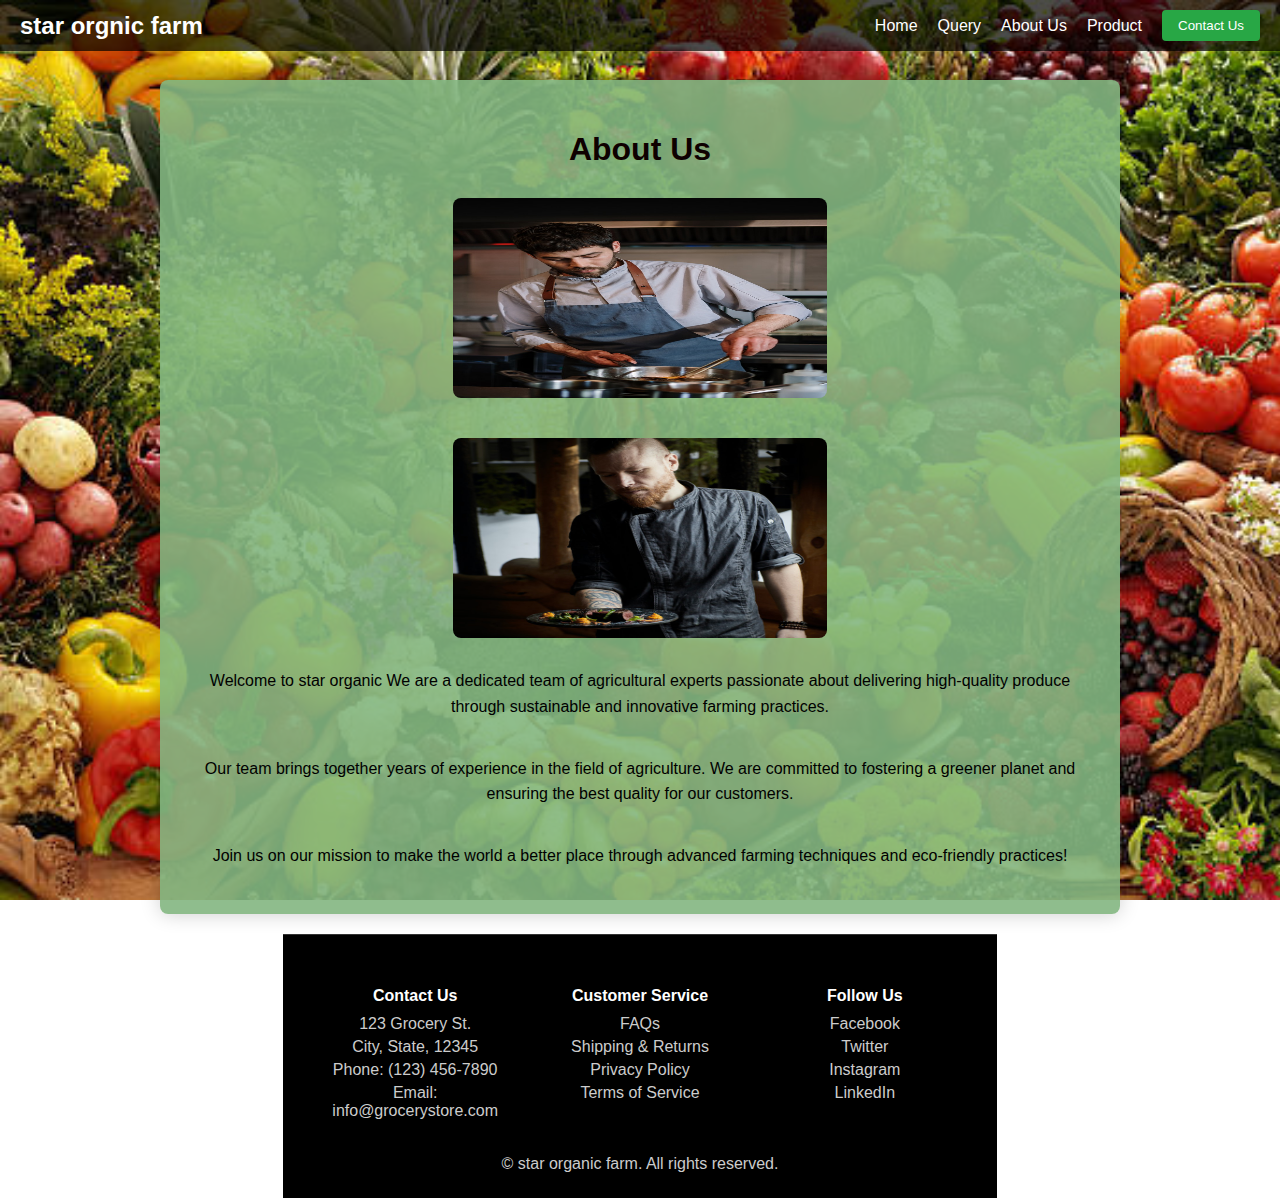
<file: aboutus.html>
<!DOCTYPE html>
<html lang="en">
<head>
    <meta charset="UTF-8">
    <meta name="viewport" content="width=device-width, initial-scale=1.0">
    <title>About Us</title>
    <style>
        body {
            font-family: Arial, sans-serif;
            margin: 0;
            padding: 0;
            background: url('images/1122222.jpg') no-repeat center center fixed;
            background-size: cover;
            color: #020000;
            display: flex;
            flex-direction: column;
            align-items: center;
            min-height: 100vh;
            overflow-x: hidden;
        }

        header {
            position: absolute;
            top: 0;
            width: 100%;
            background: rgba(0, 0, 0, 0.7);
            padding: 10px 0;
            display: flex;
            align-items: center;
            justify-content: space-between;
            z-index: 1000;
            flex-wrap: wrap;
        }

        .logo {
            color: #fff;
            font-size: 24px;
            font-weight: bold;
            margin-left: 20px;
        }

        nav {
            margin-right: 20px;
            display: flex;
            align-items: center;
            flex-wrap: wrap;
        }

        nav a {
            color: #fff;
            text-decoration: none;
            margin: 0 10px;
            font-size: 16px;
            transition: color 0.3s;
        }

        nav a:hover {
            color: #56ab2f;
        }

        nav button {
            margin-left: 10px;
            padding: 8px 16px;
            background-color: #28a745;
            color: white;
            border: none;
            border-radius: 4px;
            cursor: pointer;
            transition: background-color 0.3s, transform 0.3s;
        }

        nav button:hover {
            background-color: #218838;
            transform: scale(1.05);
        }

        nav button:active {
            background-color: #2b8340;
        }

        .container {
            background: rgba(131, 182, 129, 0.9);
            padding: 30px;
            border-radius: 8px;
            box-shadow: 0 0 20px rgba(0, 0, 0, 0.2);
            width: 80%;
            max-width: 900px;
            margin-top: 80px;
            text-align: center;
            animation: fadeIn 2s ease-in-out;
        }

        h1 {
            color: #0e0000;
            margin-bottom: 20px;
            animation: slideDown 1s ease-out;
        }

        .content {
            display: flex;
            flex-direction: column;
            align-items: center;
        }

        .content img {
            width: 100%;
            max-width: 400px;
            border-radius: 8px;
            margin: 10px;
            transition: transform 0.3s, box-shadow 0.3s;
        }

        .content img:hover {
            transform: scale(1.05);
            box-shadow: 0 4px 8px rgba(0, 0, 0, 0.3);
        }

        .content p {
            color: #000000;
            line-height: 1.6;
            margin-top: 20px;
            animation: fadeInUp 1s ease-in-out;
        }

        .content .team-imgs {
            display: flex;
            justify-content: center;
            gap: 20px;
            flex-wrap: wrap;
        }

        @keyframes fadeIn {
            from {
                opacity: 0;
                transform: scale(0.8);
            }
            to {
                opacity: 1;
                transform: scale(1);
            }
        }

        @keyframes slideDown {
            from {
                opacity: 0;
                transform: translateY(-30px);
            }
            to {
                opacity: 1;
                transform: translateY(0);
            }
        }

        @keyframes fadeInUp {
            from {
                opacity: 0;
                transform: translateY(20px);
            }
            to {
                opacity: 1;
                transform: translateY(0);
            }
        }

        @media (max-width: 768px) {
            .content {
                padding: 20px;
            }
            .content .team-imgs {
                flex-direction: column;
            }
            .content img {
                max-width: 100%;
                margin: 10px 0;
            }
        }

        @media (max-width: 480px) {
            header {
                flex-direction: column;
                align-items: flex-start;
            }
            nav {
                flex-direction: column;
                margin-right: 0;
            }
            nav a {
                margin: 5px 0;
            }
            nav button {
                margin-top: 10px;
            }
        }
    </style>
</head>
<body>

    <header>
        <div class="logo">star orgnic farm</div>
        <nav>
            <a href="index.html">Home</a>
            <a href="query.html">Query</a>
            <a href="aboutus.html">About Us</a>
            <a href="product.html">Product</a>
            <button onclick="window.location.href='contactus.html'">Contact Us</button>
          
        </nav>
    </header>

    <div class="container">
        <h1>About Us</h1>
        <div class="content">
            <div class="team-imgs">
                <img src="images/chef1.jpg" alt="Team Member 1" width="mx-auto" height="200">
                <img src="images/chef3.jpg" alt="Team Member 2"width height="200" width="mx-auto">
                
            </div>
            <p>Welcome to star organic We are a dedicated team of agricultural experts passionate about delivering high-quality produce through sustainable and innovative farming practices.</p>
            <p>Our team brings together years of experience in the field of agriculture. We are committed to fostering a greener planet and ensuring the best quality for our customers.</p>
            <p>Join us on our mission to make the world a better place through advanced farming techniques and eco-friendly practices!</p>
        </div>
    </div>

     <!-- footer section starts -->
     <style>
        body {
            font-family: Arial, sans-serif;
            margin: 0;
            padding: 0;
        }
        footer {
            background-color: #000;
            color: #fff;
            padding: 20px;
            text-align: center;
            border-top: 1px solid #333;
            margin-top: 20px;
        }
        footer h4 {
            margin-bottom: 10px;
            color: #fff;
        }
        footer p {
            margin: 5px 0;
            color: #ccc;
        }
        footer a {
            color: #ccc;
            text-decoration: none;
            transition: color 0.3s;
        }
        footer a:hover {
            color: #ff5722;
        }
        #back-to-top {
            display: none;
            position: fixed;
            bottom: 20px;
            right: 20px;
            background-color: #ff5722;
            color: white;
            border: none;
            padding: 10px 20px;
            cursor: pointer;
            border-radius: 5px;
            transition: background-color 0.3s, transform 0.3s;
        }
        #back-to-top:hover {
            background-color: #e64a19;
            transform: scale(1.1);
        }
        @keyframes fadeIn {
            from { opacity: 0; }
            to { opacity: 1; }
        }
        .fade-in {
            animation: fadeIn 2s;
        }
    </style>
</head>
<body>

<!-- Other content of the website -->

<footer class="fade-in">
    <div style="max-width: 1200px; margin: auto;">
        <div style="display: flex; justify-content: space-between; flex-wrap: wrap;">
            <div style="flex: 1; min-width: 200px; margin: 10px;">
                <h4>Contact Us</h4>
                <p>123 Grocery St.</p>
                <p>City, State, 12345</p>
                <p>Phone: (123) 456-7890</p>
                <p>Email: info@grocerystore.com</p>
            </div>
            <div style="flex: 1; min-width: 200px; margin: 10px;">
                <h4>Customer Service</h4>
                <p><a href="#">FAQs</a></p>
                <p><a href="#">Shipping & Returns</a></p>
                <p><a href="#">Privacy Policy</a></p>
                <p><a href="#">Terms of Service</a></p>
            </div>
            <div style="flex: 1; min-width: 200px; margin: 10px;">
                <h4>Follow Us</h4>
                <p><a href="#">Facebook</a></p>
                <p><a href="#">Twitter</a></p>
                <p><a href="#">Instagram</a></p>
                <p><a href="#">LinkedIn</a></p>
            </div>
        </div>
        <div style="margin-top: 20px;">
            <p>&copy; star organic farm. All rights reserved.</p>
        </div>
    </div>
</footer>

<button id="back-to-top" onclick="scrollToTop()">Back to Top</button>

<script>
    // Show the "Back to Top" button when the user scrolls down
    window.onscroll = function() {
        var backToTopButton = document.getElementById('back-to-top');
        if (document.body.scrollTop > 200 || document.documentElement.scrollTop > 200) {
            backToTopButton.style.display = 'block';
            backToTopButton.classList.add('fade-in');
        } else {
            backToTopButton.style.display = 'none';
        }
    };

    // Scroll smoothly to the top of the page
    function scrollToTop() {
        window.scrollTo({top: 0, behavior: 'smooth'});
    }
</script>

    <!-- footer section ends -->

</body>
</html>
</file>
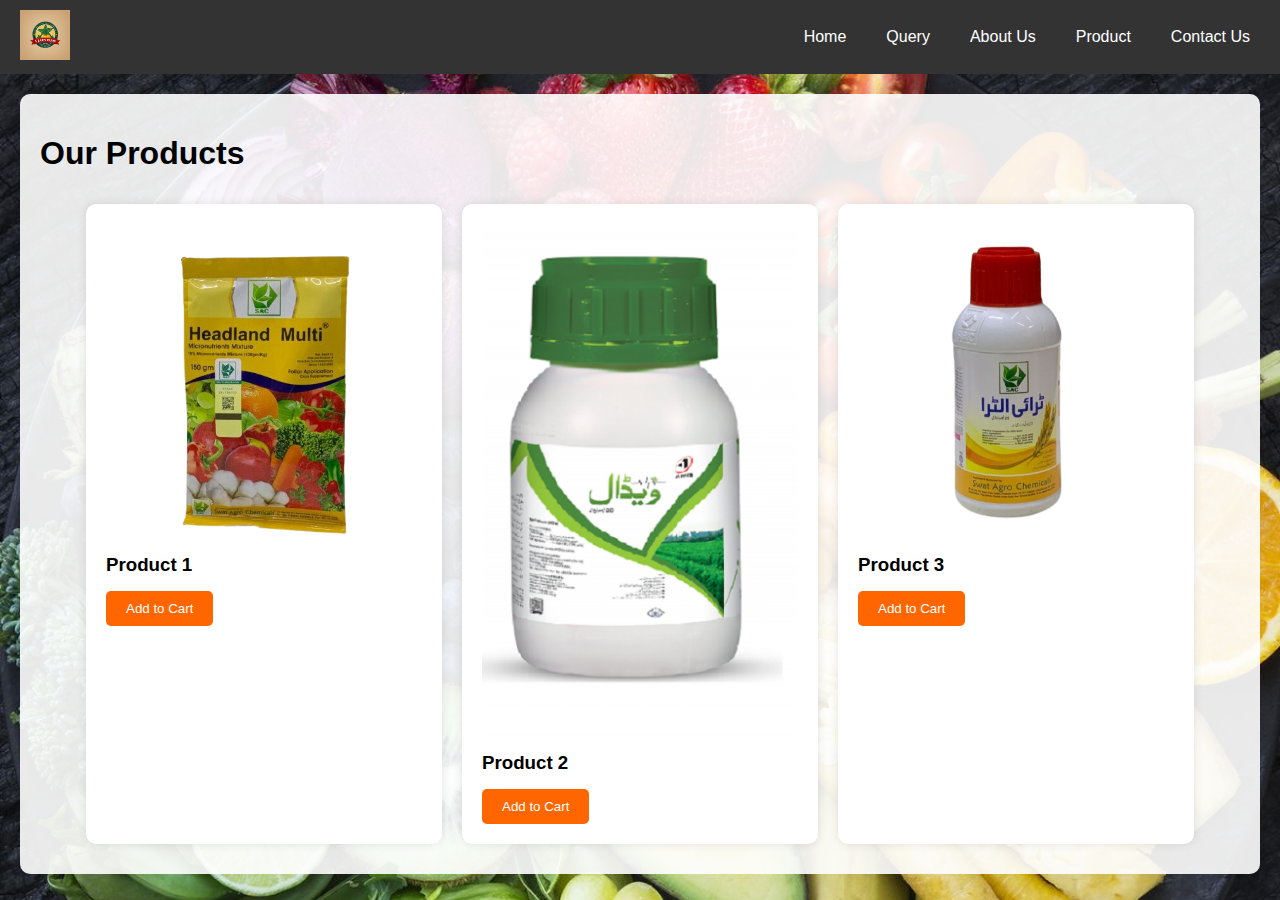
<file: agroproducts.html>
<!DOCTYPE html>
<html lang="en">
<head>
    <meta charset="UTF-8">
    <meta name="viewport" content="width=device-width, initial-scale=1.0">
    <title>Product Page</title>
    <style>
        body {
            font-family: Arial, sans-serif;
            margin: 0;
            padding: 0;
            background-image: url('images/multicoloured-fruit-and-vegetables-in-a-black-bowl-royalty-free-image-1650038864.jpg');
            background-size: cover;
            background-attachment: fixed;
        }
        header {
            display: flex;
            justify-content: space-between;
            align-items: center;
            padding: 10px 20px;
            background-color: rgba(0, 0, 0, 0.7);
        }
        .logo img {
            width: 50px;
            height: 50px;
        }
        nav ul {
            list-style-type: none;
            margin: 0;
            padding: 0;
            display: flex;
        }
        nav ul li {
            margin: 0 15px;
        }
        nav ul li a {
            color: white;
            text-decoration: none;
            font-size: 16px;
            transition: color 0.3s;
        }
        nav ul li a:hover {
            color: #ff6600;
        }
        .container {
            padding: 20px;
            background-color: rgba(255, 255, 255, 0.9);
            margin: 20px;
            border-radius: 10px;
        }
        .product {
            display: flex;
            flex-wrap: wrap;
            justify-content: center;
        }
        .product-item {
            margin: 10px;
            padding: 20px;
            background-color: #fff;
            border-radius: 10px;
            box-shadow: 0 0 10px rgba(0, 0, 0, 0.1);
            transition: transform 0.3s;
            width: calc(33% - 40px);
            box-sizing: border-box;
        }
        .product-item:hover {
            transform: scale(1.05);
        }
        .product-item img {
            max-width: 100%;
            border-radius: 10px;
        }
        .product-item h3 {
            margin: 10px 0 0 0;
        }
        .product-item p {
            margin: 5px 0 0 0;
        }
        .product-item button {
            margin-top: 10px;
            padding: 10px 20px;
            background-color: #ff6600;
            color: white;
            border: none;
            border-radius: 5px;
            cursor: pointer;
            transition: background-color 0.3s;
        }
        .product-item button:hover {
            background-color: #e65c00;
        }
    </style>
</head>
<body>
    <style>
        body {
            font-family: Arial, sans-serif;
            margin: 0;
            padding: 0;
        }
        header {
            display: flex;
            justify-content: space-between;
            align-items: center;
            background-color: #333;
            padding: 10px 20px;
            position: relative;
        }
        .logo img {
            height: 50px;
        }
        nav {
            display: flex;
            align-items: center;
        }
        nav a {
            color: white;
            text-decoration: none;
            margin-left: 20px;
            font-size: 16px;
            position: relative;
            padding: 10px;
        }
        nav a:hover {
            text-decoration: underline;
        }
        .dropdown {
            position: relative;
            display: inline-block;
        }
        .dropdown-content {
            display: none;
            position: absolute;
            background-color: #f9f9f9;
            min-width: 160px;
            box-shadow: 0px 8px 16px 0px rgba(0,0,0,0.2);
            z-index: 1;
        }
        .dropdown-content a {
            color: black;
            padding: 12px 16px;
            text-decoration: none;
            display: block;
        }
        .dropdown-content a:hover {
            background-color: #f1f1f1;
        }
        .dropdown:hover .dropdown-content {
            display: block;
        }
        .menu-icon {
            display: none;
            flex-direction: column;
            cursor: pointer;
        }
        .menu-icon div {
            width: 25px;
            height: 3px;
            background-color: white;
            margin: 4px 0;
        }
        @media (max-width: 768px) {
            nav {
                display: none;
                flex-direction: column;
                width: 100%;
            }
            nav a {
                margin-left: 0;
                text-align: center;
                padding: 10px 0;
                border-top: 1px solid #444;
                border-bottom: 1px solid #444;
            }
            .menu-icon {
                display: flex;
            }
            .dropdown-content {
                position: static;
                box-shadow: none;
            }
            .dropdown-content a {
                padding: 10px;
            }
        }
    </style>
    <script>
        function toggleMenu() {
            const nav = document.querySelector('nav');
            nav.style.display = nav.style.display === 'flex' ? 'none' : 'flex';
        }
    </script>
</head>
<body>
    <header>
        <div class="logo">
            <img src="images/993a8d8d-50c9-4464-82e1-517bc8c362ad.png" alt="Logo" height="300" width="mx-auto">
        </div>
        <div class="menu-icon" onclick="toggleMenu()">
            <div></div>
            <div></div>
            <div></div>
        </div>
        <nav>
            <a href="index.html">Home</a>
            <a href="query.html">Query</a>
            <a href="aboutus.html">About Us</a>
            <div class="dropdown">
                <a href="product.html">Product</a>
                <div class="dropdown-content">
                   
             <li><a class="" href="fruit.html">FRUITS</a></li>
              <li><a class="" href="vegatables.html">vegatables</a></li>
              <li><a class="" href="agroproducts.html">agroproducts</a></li>
              <li><a class="" href="riceproduct.html">riceproduct</a></li>
              <li><a class="" href="nutritiouscereals.html">cereals</a></li>
              <li><a class="" href="pulses.html">cereals</a></li>
                </div>
            </div>
            <a href="contactus.html">Contact Us</a>
            

        </nav>
    </header>
    <div class="container">
        <h1>Our Products</h1>
        <div class="product">
            <div class="product-item">
                <img src="images/agro 2.png" alt="Product 1">
                <h3>Product 1</h3>
                <p></p>
                <button onclick="alert('Product 1 added to cart')">Add to Cart</button>
            </div>
            <div class="product-item">
                <img src="images/agro 4.png" alt="Product 2">
                <h3>Product 2</h3>
                <p></p>
                <button onclick="alert('Product 2 added to cart')">Add to Cart</button>
            </div>
            <div class="product-item">
                <img src="images/agro.png" alt="Product 3">
                <h3>Product 3</h3>
                <p></p>
                <button onclick="alert('Product 3 added to cart')">Add to Cart</button>
            </div>
          
           
    </div>
</body>
</html>
</file>
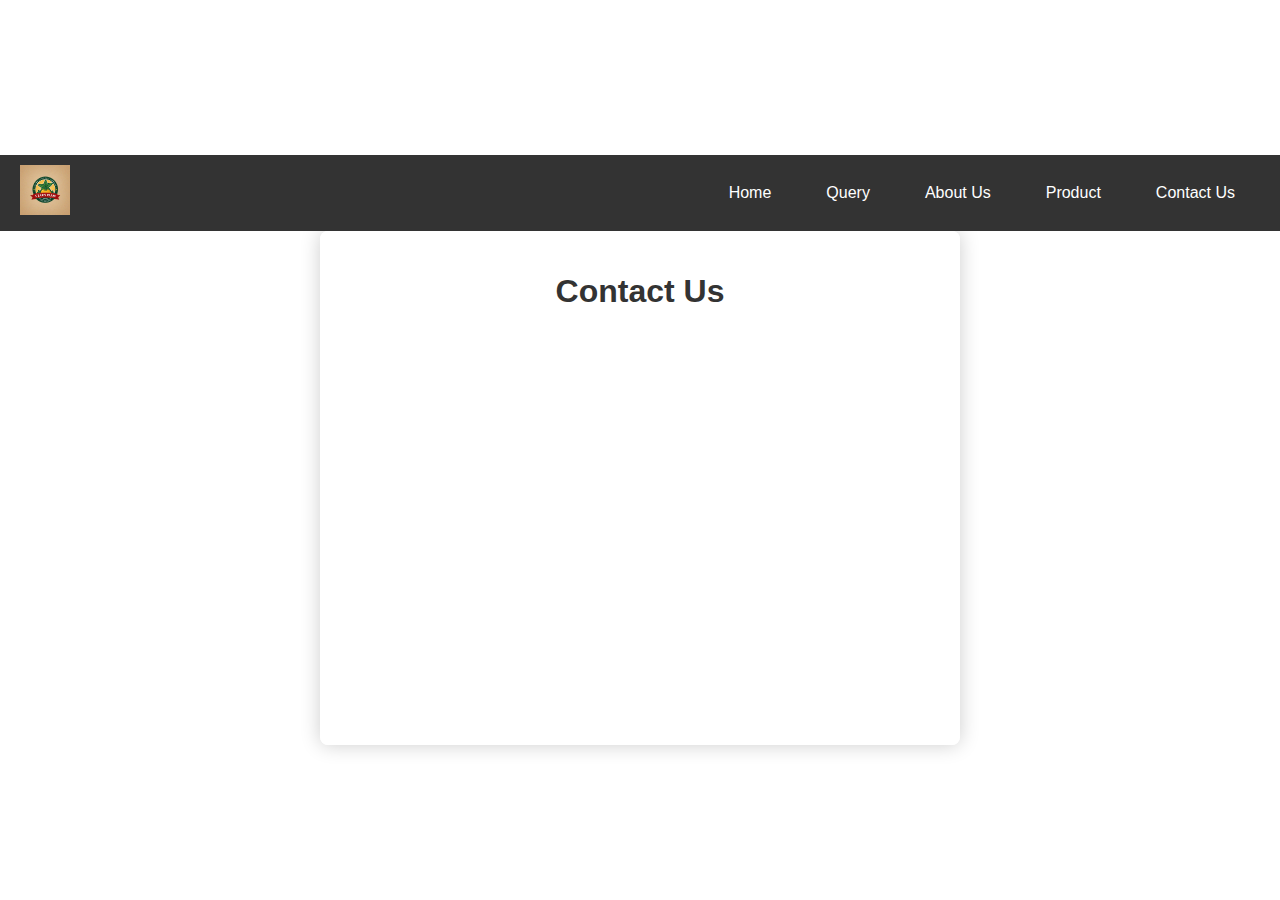
<file: contactus.html>
<!DOCTYPE html>
<html lang="en">
<head>
    <meta charset="UTF-8">
    <meta name="viewport" content="width=device-width, initial-scale=1.0">
    <title>Contact Us</title>
    <style>
        body {
            font-family: 'Arial', sans-serif;
            margin: 0;
            padding: 0;
            display: flex;
            flex-direction: column;
            align-items: center;
            justify-content: center;
            height: 100vh;
            background: url('https://source.unsplash.com/1600x900/?nature,landscape') no-repeat center center fixed;
            background-size: cover;
            overflow: hidden;
        }
        header {
            position: absolute;
            top: 0;
            width: 100%;
            background: rgba(0, 0, 0, 0.7);
            padding: 10px 0;
            display: flex;
            align-items: center;
            justify-content: space-between;
            z-index: 1000;
        }
        .logo {
            margin-left: 20px;
            color: #fff;
            font-size: 24px;
            font-weight: bold;
        }
        nav {
            margin-right: 20px;
        }
        nav a {
            color: #fff;
            text-decoration: none;
            margin: 0 15px;
            font-size: 16px;
            transition: color 0.3s;
        }
        nav a:hover {
            color: #56ab2f;
        }
        .container {
            background: rgba(255, 255, 255, 0.9);
            padding: 20px;
            border-radius: 8px;
            box-shadow: 0 0 20px rgba(0, 0, 0, 0.2);
            width: 80%;
            max-width: 600px;
            animation: fadeIn 2s ease-in-out;
        }
        h1 {
            text-align: center;
            color: #333;
            margin-bottom: 20px;
            animation: slideDown 1s ease-out;
        }
        form {
            display: flex;
            flex-direction: column;
        }
        label {
            margin-top: 10px;
            font-weight: bold;
            color: #555;
            opacity: 0;
            animation: fadeInUp 1s forwards;
        }
        input, textarea {
            margin-top: 5px;
            padding: 10px;
            border: 1px solid #ccc;
            border-radius: 4px;
            transition: border-color 0.3s, background-color 0.3s;
            opacity: 0;
            animation: fadeInUp 1s forwards;
        }
        input:focus, textarea:focus {
            border-color: #56ab2f;
            background-color: #eaffea;
        }
        button {
            margin-top: 20px;
            padding: 10px;
            background-color: #28a745;
            color: white;
            border: none;
            border-radius: 4px;
            cursor: pointer;
            transition: background-color 0.3s, transform 0.3s;
            opacity: 0;
            animation: fadeInUp 1s forwards;
        }
        button:hover {
            background-color: #218838;
            transform: scale(1.05);
        }
        button:active {
            background-color: #1e7e34;
        }
        @keyframes fadeIn {
            from {
                opacity: 0;
                transform: scale(0.8);
            }
            to {
                opacity: 1;
                transform: scale(1);
            }
        }
        @keyframes slideDown {
            from {
                opacity: 0;
                transform: translateY(-50px);
            }
            to {
                opacity: 1;
                transform: translateY(0);
            }
        }
        @keyframes fadeInUp {
            from {
                opacity: 0;
                transform: translateY(20px);
            }
            to {
                opacity: 1;
                transform: translateY(0);
            }
        }
        form label:nth-child(1) { animation-delay: 0.2s; }
        form label:nth-child(2) { animation-delay: 0.4s; }
        form label:nth-child(3) { animation-delay: 0.6s; }
        form label:nth-child(4) { animation-delay: 0.8s; }
        form label:nth-child(5) { animation-delay: 1.0s; }
        form input:nth-child(2) { animation-delay: 0.2s; }
        form input:nth-child(4) { animation-delay: 0.4s; }
        form input:nth-child(6) { animation-delay: 0.6s; }
        form textarea { animation-delay: 0.8s; }
        form button { animation-delay: 1.0s; }
    </style>
</head>
<body>

    <style>
        body {
            font-family: Arial, sans-serif;
            margin: 0;
            padding: 0;
        }
        header {
            display: flex;
            justify-content: space-between;
            align-items: center;
            background-color: #333;
            padding: 10px 20px;
            position: relative;
        }
        .logo img {
            height: 50px;
        }
        nav {
            display: flex;
            align-items: center;
        }
        nav a {
            color: white;
            text-decoration: none;
            margin-left: 20px;
            font-size: 16px;
            position: relative;
            padding: 10px;
        }
        nav a:hover {
            text-decoration: underline;
        }
        .dropdown {
            position: relative;
            display: inline-block;
        }
        .dropdown-content {
            display: none;
            position: absolute;
            background-color: #f9f9f9;
            min-width: 160px;
            box-shadow: 0px 8px 16px 0px rgba(0,0,0,0.2);
            z-index: 1;
        }
        .dropdown-content a {
            color: black;
            padding: 12px 16px;
            text-decoration: none;
            display: block;
        }
        .dropdown-content a:hover {
            background-color: #f1f1f1;
        }
        .dropdown:hover .dropdown-content {
            display: block;
        }
        .menu-icon {
            display: none;
            flex-direction: column;
            cursor: pointer;
        }
        .menu-icon div {
            width: 25px;
            height: 3px;
            background-color: white;
            margin: 4px 0;
        }
        @media (max-width: 768px) {
            nav {
                display: none;
                flex-direction: column;
                width: 100%;
            }
            nav a {
                margin-left: 0;
                text-align: center;
                padding: 10px 0;
                border-top: 1px solid #444;
                border-bottom: 1px solid #444;
            }
            .menu-icon {
                display: flex;
            }
            .dropdown-content {
                position: static;
                box-shadow: none;
            }
            .dropdown-content a {
                padding: 10px;
            }
        }
    </style>
    <script>
        function toggleMenu() {
            const nav = document.querySelector('nav');
            nav.style.display = nav.style.display === 'flex' ? 'none' : 'flex';
        }
    </script>
</head>
<body>
    <header>
        <div class="logo">
            <img src="images/993a8d8d-50c9-4464-82e1-517bc8c362ad.png" alt="Logo">
        </div>
        <div class="menu-icon" onclick="toggleMenu()">
            <div></div>
            <div></div>
            <div></div>
        </div>
        <nav>
            <a href="index.html">Home</a>
            <a href="query.html">Query</a>
            <a href="aboutus.html">About Us</a>
            <div class="dropdown">
                <a href="product.html">Product</a>
                <div class="dropdown-content">
                   
             <li><a class="" href="fruit.html">FRUITS</a></li>
              <li><a class="" href="vegatables.html">vegatables</a></li>
              <li><a class="" href="agroproducts.html">agroproducts</a></li>
              <li><a class="" href="riceproduct.html">riceproduct</a></li>
              <li><a class="" href="nutritiouscereals.html">cereals</a></li>
              <li><a class="" href="pulses.html">cereals</a></li>
                </div>
            </div>
            <a href="contactus.html">Contact Us</a>
            
        </nav>
    </header>

    <div class="container">
        <h1>Contact Us</h1>
        <form id="contactForm">
            <label for="name">Name</label>
            <input type="text" id="name" name="name" required>
            
            <label for="phone">Phone Number</label>
            <input type="tel" id="phone" name="phone" required>
            
            <label for="email">Email</label>
            <input type="email" id="email" name="email" required>
            
            <label for="message">Message</label>
            <textarea id="message" name="message" rows="5" required></textarea>
            
            <button type="submit">Submit</button>
        </form>
    </div>

    <script>
        document.getElementById('contactForm').addEventListener('submit', function(event) {
            event.preventDefault();
            
            var name = document.getElementById('name').value;
            var phone = document.getElementById('phone').value;
            var email = document.getElementById('email').value;
            var message = document.getElementById('message').value;
            
            if(name && phone && email && message) {
                alert('Your message has been sent successfully!');
                document.getElementById('contactForm').reset();
            } else {
                alert('Please fill out all fields.');
            }
        });

        // Animation for form fields
        document.querySelectorAll('input, textarea').forEach(element => {
            element.addEventListener('focus', function() {
                element.style.backgroundColor = '#eaffea';
            });
            element.addEventListener('blur', function() {
                element.style.backgroundColor = 'white';
            });
        });
    </script>
<style>
    body {
        font-family: Arial, sans-serif;
        margin: 0;
        padding: 0;
    }
    footer {
        background-color: #000;
        color: #fff;
        padding: 20px;
        text-align: center;
        border-top: 1px solid #333;
        margin-top: 20px;
    }
    footer h4 {
        margin-bottom: 10px;
        color: #fff;
    }
    footer p {
        margin: 5px 0;
        color: #ccc;
    }
    footer a {
        color: #ccc;
        text-decoration: none;
        transition: color 0.3s;
    }
    footer a:hover {
        color: #ff5722;
    }
    #back-to-top {
        display: none;
        position: fixed;
        bottom: 20px;
        right: 20px;
        background-color: #ff5722;
        color: white;
        border: none;
        padding: 10px 20px;
        cursor: pointer;
        border-radius: 5px;
        transition: background-color 0.3s, transform 0.3s;
    }
    #back-to-top:hover {
        background-color: #e64a19;
        transform: scale(1.1);
    }
    @keyframes fadeIn {
        from { opacity: 0; }
        to { opacity: 1; }
    }
    .fade-in {
        animation: fadeIn 2s;
    }
</style>
</head>
<body>

<!-- Other content of the website -->



<button id="back-to-top" onclick="scrollToTop()">Back to Top</button>

<script>
// Show the "Back to Top" button when the user scrolls down
window.onscroll = function() {
    var backToTopButton = document.getElementById('back-to-top');
    if (document.body.scrollTop > 200 || document.documentElement.scrollTop > 200) {
        backToTopButton.style.display = 'block';
        backToTopButton.classList.add('fade-in');
    } else {
        backToTopButton.style.display = 'none';
    }
};

// Scroll smoothly to the top of the page
function scrollToTop() {
    window.scrollTo({top: 0, behavior: 'smooth'});
}
</script>
</body>
</html>
</file>
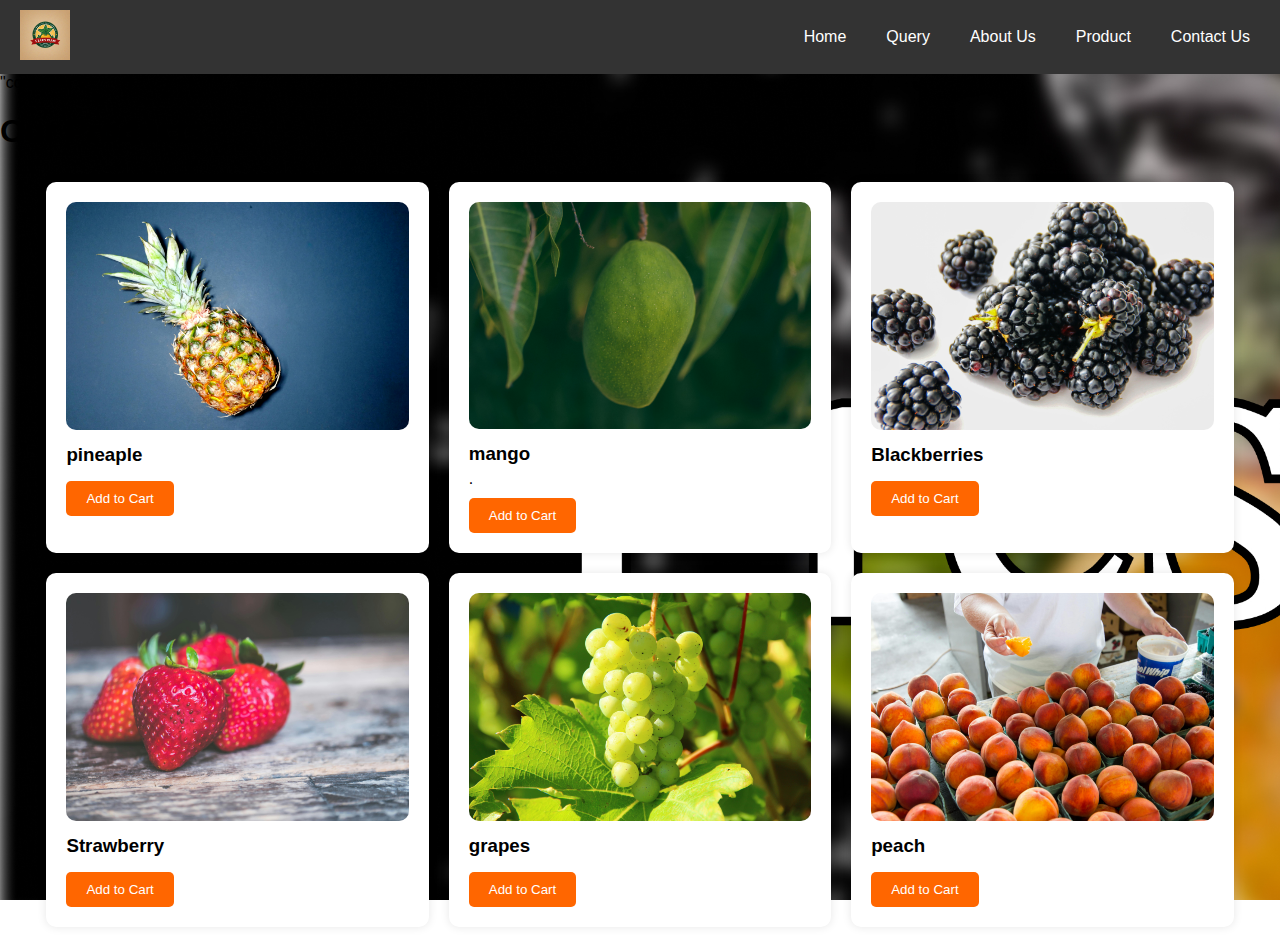
<file: fruit.html>
<!DOCTYPE html>
<html lang="en">
<head>
    <meta charset="UTF-8">
    <meta name="viewport" content="width=device-width, initial-scale=1.0">
    <title>Product Page</title>
    <style>
        body {
            font-family: Arial, sans-serif;
            margin: 0;
            padding: 0;
            background-image: url('images/Untitled@3x.jpg');
            background-size: cover;
            background-attachment: fixed;
        }
        header {
            display: flex;
            justify-content: space-between;
            align-items: center;
            padding: 10px 20px;
            background-color: rgba(0, 0, 0, 0.7);
        }
        .logo img {
            width: 50px;
            height: 50px;
        }
        nav ul {
            list-style-type: none;
            margin: 0;
            padding: 0;
            display: flex;
        }
        nav ul li {
            margin: 0 15px;
        }
        nav ul li a {
            color: white;
            text-decoration: none;
            font-size: 16px;
            transition: color 0.3s;
        }
        nav ul li a:hover {
            color: #ff6600;
        }
        .container {
            padding: 20px;
            background-color: rgba(255, 255, 255, 0.9);
            margin: 20px;
            border-radius: 10px;
        }
        .product {
            display: flex;
            flex-wrap: wrap;
            justify-content: center;
        }
        .product-item {
            margin: 10px;
            padding: 20px;
            background-color: #fff;
            border-radius: 10px;
            box-shadow: 0 0 10px rgba(0, 0, 0, 0.1);
            transition: transform 0.3s;
            width: calc(33% - 40px);
            box-sizing: border-box;
        }
        .product-item:hover {
            transform: scale(1.05);
        }
        .product-item img {
            max-width: 100%;
            border-radius: 10px;
        }
        .product-item h3 {
            margin: 10px 0 0 0;
        }
        .product-item p {
            margin: 5px 0 0 0;
        }
        .product-item button {
            margin-top: 10px;
            padding: 10px 20px;
            background-color: #ff6600;
            color: white;
            border: none;
            border-radius: 5px;
            cursor: pointer;
            transition: background-color 0.3s;
        }
        .product-item button:hover {
            background-color: #e65c00;
        }
    </style>
</head>
<body>
    <style>
        body {
            font-family: Arial, sans-serif;
            margin: 0;
            padding: 0;
        }
        header {
            display: flex;
            justify-content: space-between;
            align-items: center;
            background-color: #333;
            padding: 10px 20px;
            position: relative;
        }
        .logo img {
            height: 50px;
        }
        nav {
            display: flex;
            align-items: center;
        }
        nav a {
            color: white;
            text-decoration: none;
            margin-left: 20px;
            font-size: 16px;
            position: relative;
            padding: 10px;
        }
        nav a:hover {
            text-decoration: underline;
        }
        .dropdown {
            position: relative;
            display: inline-block;
        }
        .dropdown-content {
            display: none;
            position: absolute;
            background-color: #f9f9f9;
            min-width: 160px;
            box-shadow: 0px 8px 16px 0px rgba(0,0,0,0.2);
            z-index: 1;
        }
        .dropdown-content a {
            color: black;
            padding: 12px 16px;
            text-decoration: none;
            display: block;
        }
        .dropdown-content a:hover {
            background-color: #f1f1f1;
        }
        .dropdown:hover .dropdown-content {
            display: block;
        }
        .menu-icon {
            display: none;
            flex-direction: column;
            cursor: pointer;
        }
        .menu-icon div {
            width: 25px;
            height: 3px;
            background-color: white;
            margin: 4px 0;
        }
        @media (max-width: 768px) {
            nav {
                display: none;
                flex-direction: column;
                width: 100%;
            }
            nav a {
                margin-left: 0;
                text-align: center;
                padding: 10px 0;
                border-top: 1px solid #444;
                border-bottom: 1px solid #444;
            }
            .menu-icon {
                display: flex;
            }
            .dropdown-content {
                position: static;
                box-shadow: none;
            }
            .dropdown-content a {
                padding: 10px;
            }
        }
    </style>
    <script>
        function toggleMenu() {
            const nav = document.querySelector('nav');
            nav.style.display = nav.style.display === 'flex' ? 'none' : 'flex';
        }
    </script>
</head>
<body>
    <header>
        <div class="logo">
            <img src="images/993a8d8d-50c9-4464-82e1-517bc8c362ad.png" alt="Logo">
        </div>
        <div class="menu-icon" onclick="toggleMenu()">
            <div></div>
            <div></div>
            <div></div>
        </div>
        <nav>
            <a href="index.html">Home</a>
            <a href="query.html">Query</a>
            <a href="aboutus.html">About Us</a>
            <div class="dropdown">
                <a href="product.html">Product</a>
                <div class="dropdown-content">
                   
             <li><a class="" href="fruit.html">FRUITS</a></li>
              <li><a class="" href="vegatables.html">vegatables</a></li>
              <li><a class="" href="agroproducts.html">agroproducts</a></li>
              <li><a class="" href="riceproduct.html">riceproduct</a></li>
              <li><a class="" href="nutritiouscereals.html">cereals</a></li>
              <li><a class="" href="pulses.html">cereals</a></li>
                </div>
            </div>
            <a href="contactus.html">Contact Us</a>
           
        </nav>
    </header>
    "container">
        <h1>Our Products</h1>
        <div class="product">
            <div class="product-item">
                <img src="images/pexels-thebstudio-947878.jpg" alt="Product 1">
                <h3>pineaple</h3>
                <p></p>
                <button onclick="alert('Product 1 added to cart')">Add to Cart</button>
            </div>
            <div class="product-item">
                <img src="images/pexels-messalaciulla-2935021.jpg" alt="Product 2">
                <h3>mango</h3>
                <p>.</p>
                <button onclick="alert('Product 2 added to cart')">Add to Cart</button>
            </div>
            <div class="product-item">
                <img src="images/pexels-ir-solyanaya-197121-892808.jpg" alt="Product 3">
                <h3>Blackberries</h3>
                <p></p>
                <button onclick="alert('Product 3 added to cart')">Add to Cart</button>
            </div>
            <div class="product-item">
                <img src="images/pexels-thepaintedsquare-583840.jpg" alt="Product 4">
                <h3>Strawberry</h3>
                <p></p>
                <button onclick="alert('Product 4 added to cart')">Add to Cart</button>
            </div>
            <div class="product-item">
                <img src="images/pexels-pixabay-60021.jpg" alt="Product 5">
                <h3>grapes</h3>
                <p></p>
                <button onclick="alert('Product 5 added to cart')">Add to Cart</button>
            </div>
            <div class="product-item">
                <img src="images/pexels-nc-farm-bureau-mark-2255965.jpg" alt="Product 6" >
                <h3>peach</h3>
                <p></p>
                <button onclick="alert('Product 6 added to cart')">Add to Cart</button>
            </div>
        </div>
    </div>
</body>
</html>
</file>
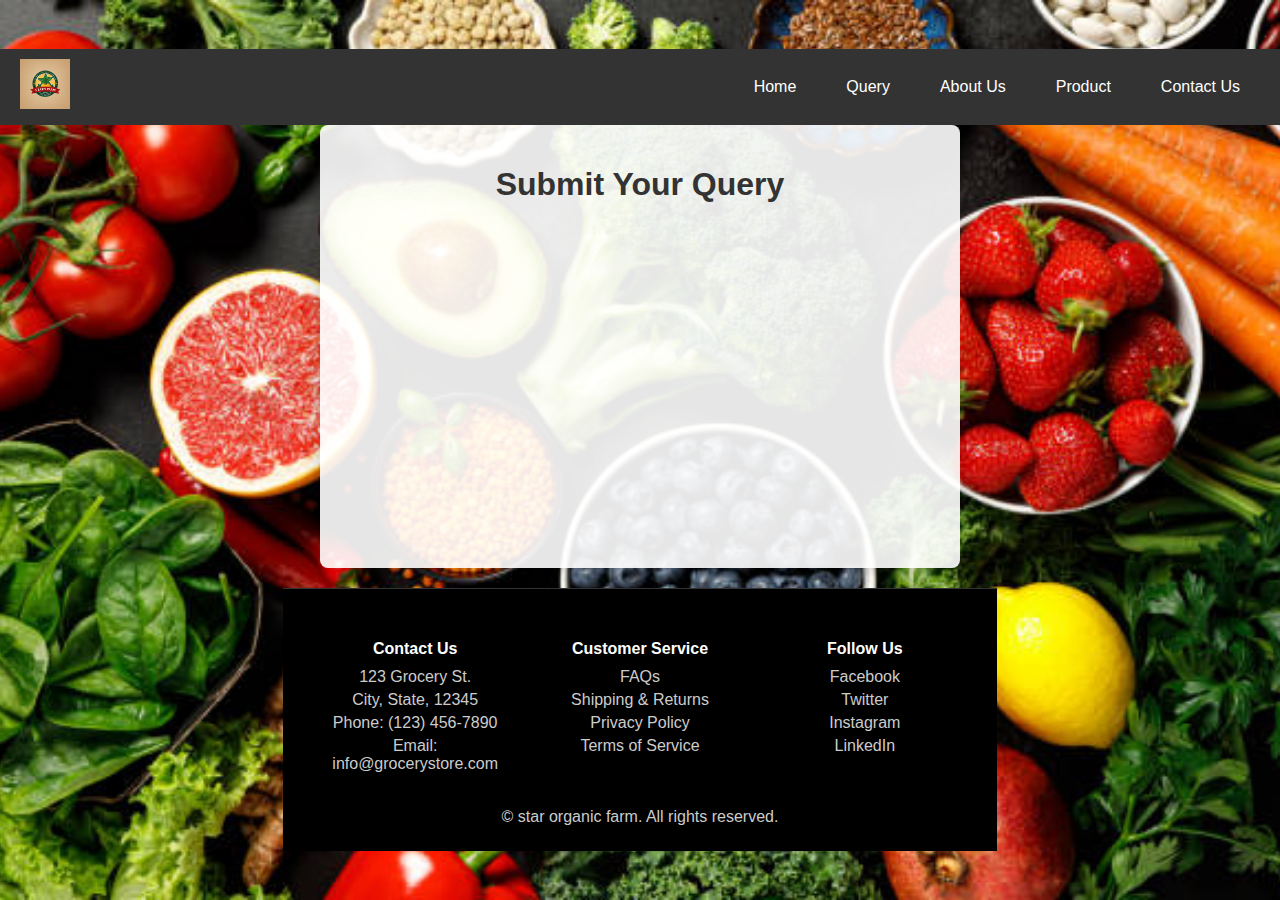
<file: query.html>
<!DOCTYPE html>
<html lang="en">
<head>
    <meta charset="UTF-8">
    <meta name="viewport" content="width=device-width, initial-scale=1.0">
    <title>Query Page</title>
    <style>
       


        body {
            font-family: 'Arial', sans-serif;
            margin: 0;
            padding: 0;
            display: flex;
            flex-direction: column;
            align-items: center;
            justify-content: center;
            min-height: 100vh;
            background: url('images/ima/Images/istockphoto-1409236261-612x612.jpg') no-repeat center center fixed;
            background-size: cover;
            overflow: hidden;
        }
        header {
            position: absolute;
            top: 0;
            width: 100%;
            background: rgba(0, 0, 0, 0.7);
            padding: 10px 0;
            display: flex;
            align-items: center;
            justify-content: space-between;
            z-index: 1000;
            flex-wrap: wrap;
        }
        .logo {
            margin-left: 20px;
            color: #fff;
            font-size: 24px;
            font-weight: bold;
        }
        nav {
            margin-right: 20px;
            display: flex;
            align-items: center;
        }
        nav a {
            color: #fff;
            text-decoration: none;
            margin: 0 10px;
            font-size: 16px;
            transition: color 0.3s;
        }
        nav a:hover {
            color: #56ab2f;
        }
        nav button {
            margin-left: 10px;
            padding: 8px 16px;
            background-color: #28a745;
            color: white;
            border: none;
            border-radius: 4px;
            cursor: pointer;
            transition: background-color 0.3s, transform 0.3s;
        }
        nav button:hover {
            background-color: #218838;
            transform: scale(1.05);
        }
        nav button:active {
            background-color: #1e7e34;
        }
        .container {
            background: rgba(255, 255, 255, 0.9);
            padding: 20px;
            border-radius: 8px;
            box-shadow: 0 0 20px rgba(0, 0, 0, 0.2);
            width: 80%;
            max-width: 600px;
            animation: fadeIn 2s ease-in-out;
        }
        h1 {
            text-align: center;
            color: #333;
            margin-bottom: 20px;
            animation: slideDown 1s ease-out;
        }
        form {
            display: flex;
            flex-direction: column;
        }
        label {
            margin-top: 10px;
            font-weight: bold;
            color: #555;
            opacity: 0;
            animation: fadeInUp 1s forwards;
        }
        input, textarea {
            margin-top: 5px;
            padding: 10px;
            border: 1px solid #ccc;
            border-radius: 4px;
            transition: border-color 0.3s, background-color 0.3s;
            opacity: 0;
            animation: fadeInUp 1s forwards;
        }
        input:focus, textarea:focus {
            border-color: #56ab2f;
            background-color: #eaffea;
        }
        button[type="submit"] {
            margin-top: 20px;
            padding: 10px;
            background-color: #28a745;
            color: white;
            border: none;
            border-radius: 4px;
            cursor: pointer;
            transition: background-color 0.3s, transform 0.3s;
            opacity: 0;
            animation: fadeInUp 1s forwards;
        }
        button[type="submit"]:hover {
            background-color: #218838;
            transform: scale(1.05);
        }
        button[type="submit"]:active {
            background-color: #1e7e34;
        }
        @keyframes fadeIn {
            from {
                opacity: 0;
                transform: scale(0.8);
            }
            to {
                opacity: 1;
                transform: scale(1);
            }
        }
        @keyframes slideDown {
            from {
                opacity: 0;
                transform: translateY(-50px);
            }
            to {
                opacity: 1;
                transform: translateY(0);
            }
        }
        @keyframes fadeInUp {
            from {
                opacity: 0;
                transform: translateY(20px);
            }
            to {
                opacity: 1;
                transform: translateY(0);
            }
        }
        form label:nth-child(1) { animation-delay: 0.2s; }
        form label:nth-child(2) { animation-delay: 0.4s; }
        form label:nth-child(3) { animation-delay: 0.6s; }
        form input:nth-child(2) { animation-delay: 0.2s; }
        form input:nth-child(4) { animation-delay: 0.4s; }
        form textarea { animation-delay: 0.6s; }
        form button { animation-delay: 0.8s; }
    </style>
</head>
<body>

    <style>
        body {
            font-family: Arial, sans-serif;
            margin: 0;
            padding: 0;
        }
        header {
            display: flex;
            justify-content: space-between;
            align-items: center;
            background-color: #333;
            padding: 10px 20px;
            position: relative;
        }
        .logo img {
            height: 50px;
        }
        nav {
            display: flex;
            align-items: center;
        }
        nav a {
            color: white;
            text-decoration: none;
            margin-left: 20px;
            font-size: 16px;
            position: relative;
            padding: 10px;
        }
        nav a:hover {
            text-decoration: underline;
        }
        .dropdown {
            position: relative;
            display: inline-block;
        }
        .dropdown-content {
            display: none;
            position: absolute;
            background-color: #f9f9f9;
            min-width: 160px;
            box-shadow: 0px 8px 16px 0px rgba(0,0,0,0.2);
            z-index: 1;
        }
        .dropdown-content a {
            color: black;
            padding: 12px 16px;
            text-decoration: none;
            display: block;
        }
        .dropdown-content a:hover {
            background-color: #f1f1f1;
        }
        .dropdown:hover .dropdown-content {
            display: block;
        }
        .menu-icon {
            display: none;
            flex-direction: column;
            cursor: pointer;
        }
        .menu-icon div {
            width: 25px;
            height: 3px;
            background-color: white;
            margin: 4px 0;
        }
        @media (max-width: 768px) {
            nav {
                display: none;
                flex-direction: column;
                width: 100%;
            }
            nav a {
                margin-left: 0;
                text-align: center;
                padding: 10px 0;
                border-top: 1px solid #444;
                border-bottom: 1px solid #444;
            }
            .menu-icon {
                display: flex;
            }
            .dropdown-content {
                position: static;
                box-shadow: none;
            }
            .dropdown-content a {
                padding: 10px;
            }
        }
    </style>
    <script>
        function toggleMenu() {
            const nav = document.querySelector('nav');
            nav.style.display = nav.style.display === 'flex' ? 'none' : 'flex';
        }
    </script>
</head>
<body>
    <header>
        <div class="logo">
            <img src="images/993a8d8d-50c9-4464-82e1-517bc8c362ad.png" alt="Logo">
        </div>
        <div class="menu-icon" onclick="toggleMenu()">
            <div></div>
            <div></div>
            <div></div>
        </div>
        <nav>
            <a href="index.html">Home</a>
            <a href="query.html">Query</a>
            <a href="aboutus.html">About Us</a>
            <div class="dropdown">
                <a href="product.html">Product</a>
                <div class="dropdown-content">
                   
             <li><a class="" href="fruit.html">FRUITS</a></li>
              <li><a class="" href="vegatables.html">vegatables</a></li>
              <li><a class="" href="agroproducts.html">agroproducts</a></li>
              <li><a class="" href="riceproduct.html">riceproduct</a></li>
              <li><a class="" href="nutritiouscereals.html">cereals</a></li>
              <li><a class="" href="pulses.html">cereals</a></li>
                </div>
            </div>
            <a href="contactus.html">Contact Us</a>
           
        </nav>
    </header>

    <div class="container">
        <h1>Submit Your Query</h1>
        <form id="queryForm">
            <label for="name">Name</label>
            <input type="text" id="name" name="name" required>
            
            <label for="email">Email</label>
            <input type="email" id="email" name="email" required>
            
            <label for="query">Query</label>
            <textarea id="query" name="query" rows="5" required></textarea>
            
            <button type="submit">Submit</button>
        </form>
    </div>

    <script>
        document.getElementById('queryForm').addEventListener('submit', function(event) {
            event.preventDefault();
            
            var name = document.getElementById('name').value;
            var email = document.getElementById('email').value;
            var query = document.getElementById('query').value;
            
            if(name && email && query) {
                alert('Your query has been submitted successfully!');
                document.getElementById('queryForm').reset();
            } else {
                alert('Please fill out all fields.');
            }
        });

        // Animation for form fields
        document.querySelectorAll('input, textarea').forEach(element => {
            element.addEventListener('focus', function() {
                element.style.backgroundColor = '#eaffea';
            });
            element.addEventListener('blur', function() {
                element.style.backgroundColor = 'white';
            });
        });
    </script>
<style>
    body {
        font-family: Arial, sans-serif;
        margin: 0;
        padding: 0;
    }
    footer {
        background-color: #000;
        color: #fff;
        padding: 20px;
        text-align: center;
        border-top: 1px solid #333;
        margin-top: 20px;
    }
    footer h4 {
        margin-bottom: 10px;
        color: #fff;
    }
    footer p {
        margin: 5px 0;
        color: #ccc;
    }
    footer a {
        color: #ccc;
        text-decoration: none;
        transition: color 0.3s;
    }
    footer a:hover {
        color: #ff5722;
    }
    #back-to-top {
        display: none;
        position: fixed;
        bottom: 20px;
        right: 20px;
        background-color: #ff5722;
        color: white;
        border: none;
        padding: 10px 20px;
        cursor: pointer;
        border-radius: 5px;
        transition: background-color 0.3s, transform 0.3s;
    }
    #back-to-top:hover {
        background-color: #e64a19;
        transform: scale(1.1);
    }
    @keyframes fadeIn {
        from { opacity: 0; }
        to { opacity: 1; }
    }
    .fade-in {
        animation: fadeIn 2s;
    }
</style>
</head>
<body>

<!-- Other content of the website -->

<footer class="fade-in">
<div style="max-width: 1200px; margin: auto;">
    <div style="display: flex; justify-content: space-between; flex-wrap: wrap;">
        <div style="flex: 1; min-width: 200px; margin: 10px;">
            <h4>Contact Us</h4>
            <p>123 Grocery St.</p>
            <p>City, State, 12345</p>
            <p>Phone: (123) 456-7890</p>
            <p>Email: info@grocerystore.com</p>
        </div>
        <div style="flex: 1; min-width: 200px; margin: 10px;">
            <h4>Customer Service</h4>
            <p><a href="#">FAQs</a></p>
            <p><a href="#">Shipping & Returns</a></p>
            <p><a href="#">Privacy Policy</a></p>
            <p><a href="#">Terms of Service</a></p>
        </div>
        <div style="flex: 1; min-width: 200px; margin: 10px;">
            <h4>Follow Us</h4>
            <p><a href="#">Facebook</a></p>
            <p><a href="#">Twitter</a></p>
            <p><a href="#">Instagram</a></p>
            <p><a href="#">LinkedIn</a></p>
        </div>
    </div>
    <div style="margin-top: 20px;">
        <p>&copy; star organic farm. All rights reserved.</p>
    </div>
</div>
</footer>

<button id="back-to-top" onclick="scrollToTop()">Back to Top</button>

<script>
// Show the "Back to Top" button when the user scrolls down
window.onscroll = function() {
    var backToTopButton = document.getElementById('back-to-top');
    if (document.body.scrollTop > 200 || document.documentElement.scrollTop > 200) {
        backToTopButton.style.display = 'block';
        backToTopButton.classList.add('fade-in');
    } else {
        backToTopButton.style.display = 'none';
    }
};

// Scroll smoothly to the top of the page
function scrollToTop() {
    window.scrollTo({top: 0, behavior: 'smooth'});
}
</script>
</body>
</html>
</file>
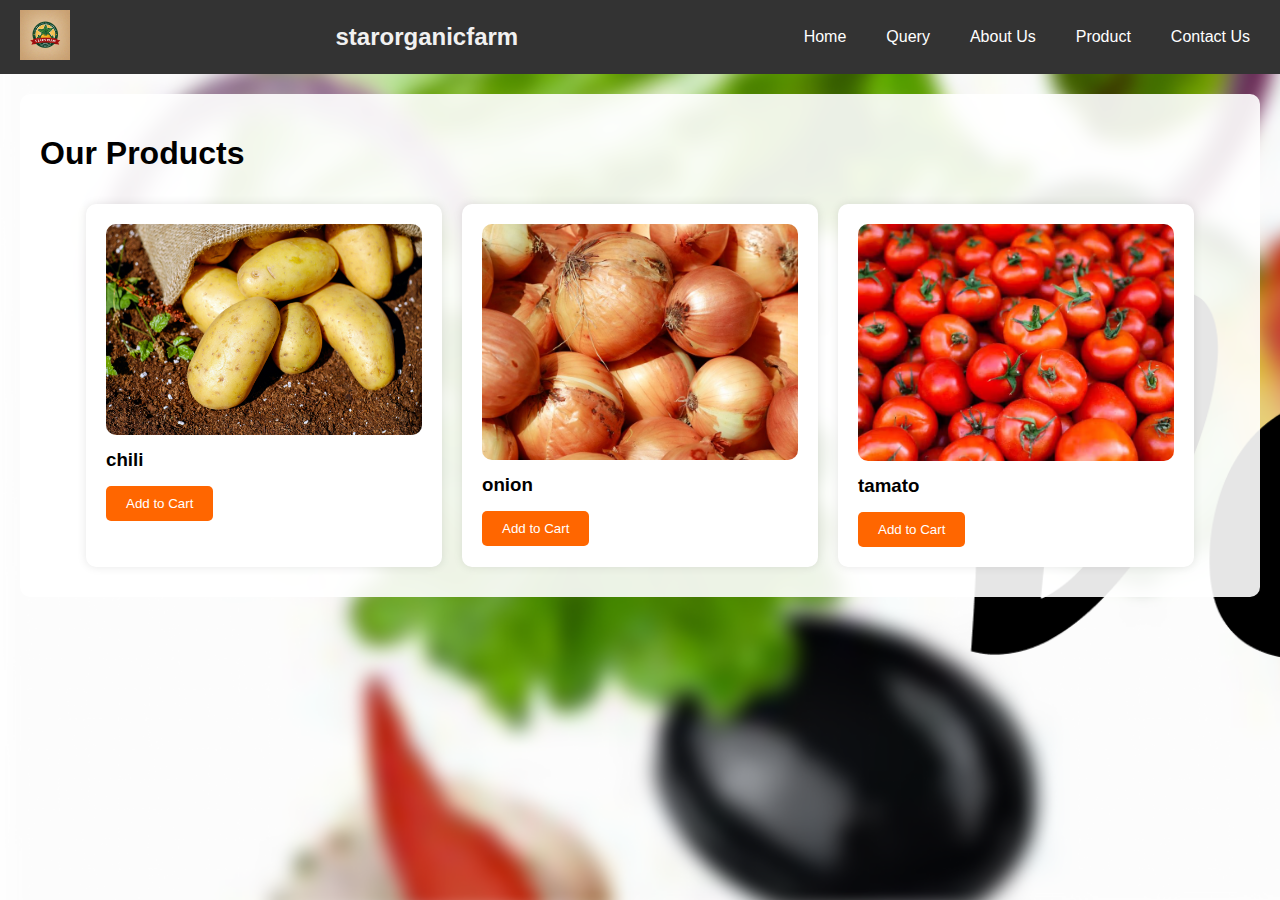
<file: vegatables.html>
<!DOCTYPE html>
<html lang="en">
<head>
    <meta charset="UTF-8">
    <meta name="viewport" content="width=device-width, initial-scale=1.0">
    <title>Product Page</title>
    <style>
        body {
            font-family: Arial, sans-serif;
            margin: 0;
            padding: 0;
            background-image: url('images/Untitled@2x.png');
            background-size: cover;
            background-attachment: fixed;
        }
        header {
            display: flex;
            justify-content: space-between;
            align-items: center;
            padding: 10px 20px;
            background-color: rgba(0, 0, 0, 0.7);
        }
        .logo img {
            width: 50px;
            height: 50px;
        }
     
        nav ul {
            list-style-type: none;
            margin: 0;
            padding: 0;
            display: flex;
        }
        nav ul li {
            margin: 0 15px;
        }
        nav ul li a {
            color: white;
            text-decoration: none;
            font-size: 16px;
            transition: color 0.3s;
        }
        nav ul li a:hover {
            color: #ff6600;
        }
        .container {
            padding: 20px;
            background-color: rgba(255, 255, 255, 0.9);
            margin: 20px;
            border-radius: 10px;
        }
        .product {
            display: flex;
            flex-wrap: wrap;
            justify-content: center;
        }
        .product-item {
            margin: 10px;
            padding: 20px;
            background-color: #fff;
            border-radius: 10px;
            box-shadow: 0 0 10px rgba(0, 0, 0, 0.1);
            transition: transform 0.3s;
            width: calc(33% - 40px);
            box-sizing: border-box;
        }
        .product-item:hover {
            transform: scale(1.05);
        }
        .product-item img {
            max-width: 100%;
            border-radius: 10px;
        }
        .product-item h3 {
            margin: 10px 0 0 0;
        }
        .product-item p {
            margin: 5px 0 0 0;
        }
        .product-item button {
            margin-top: 10px;
            padding: 10px 20px;
            background-color: #ff6600;
            color: white;
            border: none;
            border-radius: 5px;
            cursor: pointer;
            transition: background-color 0.3s;
        }
        .product-item button:hover {
            background-color: #e65c00;
        }
    </style>
</head>
<body>
    <style>
        body {
            font-family: Arial, sans-serif;
            margin: 0;
            padding: 0;
        }
        header {
            display: flex;
            justify-content: space-between;
            align-items: center;
            background-color: #333;
            padding: 10px 20px;
            position: relative;
        }
        .logo img {
            height: 50px;
        }
        .name {
            margin-left: 10px; /* Adjust the spacing as needed */
            font-size: 24px; /* Adjust the font size as needed */
            font-weight: bold;
            color: #f1f1f1;
        }
        nav {
            display: flex;
            align-items: center;
        }
        nav a {
            color: white;
            text-decoration: none;
            margin-left: 20px;
            font-size: 16px;
            position: relative;
            padding: 10px;
        }
        nav a:hover {
            text-decoration: underline;
        }
        .dropdown {
            position: relative;
            display: inline-block;
        }
        .dropdown-content {
            display: none;
            position: absolute;
            background-color: #f9f9f9;
            min-width: 160px;
            box-shadow: 0px 8px 16px 0px rgba(0,0,0,0.2);
            z-index: 1;
        }
        .dropdown-content a {
            color: black;
            padding: 12px 16px;
            text-decoration: none;
            display: block;
        }
        .dropdown-content a:hover {
            background-color: #f1f1f1;
        }
        .dropdown:hover .dropdown-content {
            display: block;
        }
        .menu-icon {
            display: none;
            flex-direction: column;
            cursor: pointer;
        }
        .menu-icon div {
            width: 25px;
            height: 3px;
            background-color: white;
            margin: 4px 0;
        }
        @media (max-width: 768px) {
            nav {
                display: none;
                flex-direction: column;
                width: 100%;
            }
            nav a {
                margin-left: 0;
                text-align: center;
                padding: 10px 0;
                border-top: 1px solid #444;
                border-bottom: 1px solid #444;
            }
            .menu-icon {
                display: flex;
            }
            .dropdown-content {
                position: static;
                box-shadow: none;
            }
            .dropdown-content a {
                padding: 10px;
            }
            
        }
       
    </style>
    <script>
        function toggleMenu() {
            const nav = document.querySelector('nav');
            nav.style.display = nav.style.display === 'flex' ? 'none' : 'flex';
        }
    </script>
</head>
<body>
    <header>
        <div class="logo">
            <img src="images/993a8d8d-50c9-4464-82e1-517bc8c362ad.png" alt="Logo">
        </div>
        <div class="name">starorganicfarm</div>
        <div class="menu-icon" onclick="toggleMenu()">
            <div></div>
            <div></div>
            <div></div>
        </div>
        <nav>
            <a href="index.html">Home</a>
            <a href="query.html">Query</a>
            <a href="aboutus.html">About Us</a>
            <div class="dropdown">
                <a href="product.html">Product</a>
                <div class="dropdown-content">
                   
             <li><a class="" href="fruit.html">FRUITS</a></li>
              <li><a class="" href="vegatables.html">vegatables</a></li>
              <li><a class="" href="agroproducts.html">agroproducts</a></li>
              <li><a class="" href="riceproduct.html">riceproduct</a></li>
              <li><a class="" href="nutritiouscereals.html">cereals</a></li>
                </div>
            </div>
            <a href="contactus.html">Contact Us</a>
          
        </nav>
    </header>
    <div class="container">
        <h1>Our Products</h1>
        <div class="product">
            <div class="product-item">
                <img src="images/pexels-pixabay-144248.jpg" alt="Product 1">
                <h3>chili</h3>
                <p></p>
                <button onclick="alert('Product 1 added to cart')">Add to Cart</button>
            </div>
            <div class="product-item">
                <img src="images/ima/Images/Onion-72ea178.jpg" alt="Product 2">
                <h3>onion</h3>
                <p></p>
                <button onclick="alert('Product 2 added to cart')">Add to Cart</button>
            </div>
            <div class="product-item">
                <img src="images/ima/Images/Tomatoes.avif" alt="Product 3">
                <h3>tamato</h3>
                <p></p>
                <button onclick="alert('Product 3 added to cart')">Add to Cart</button>
            </div>
           
           
        </div>
    </div>
</body>
</html>
</file>
